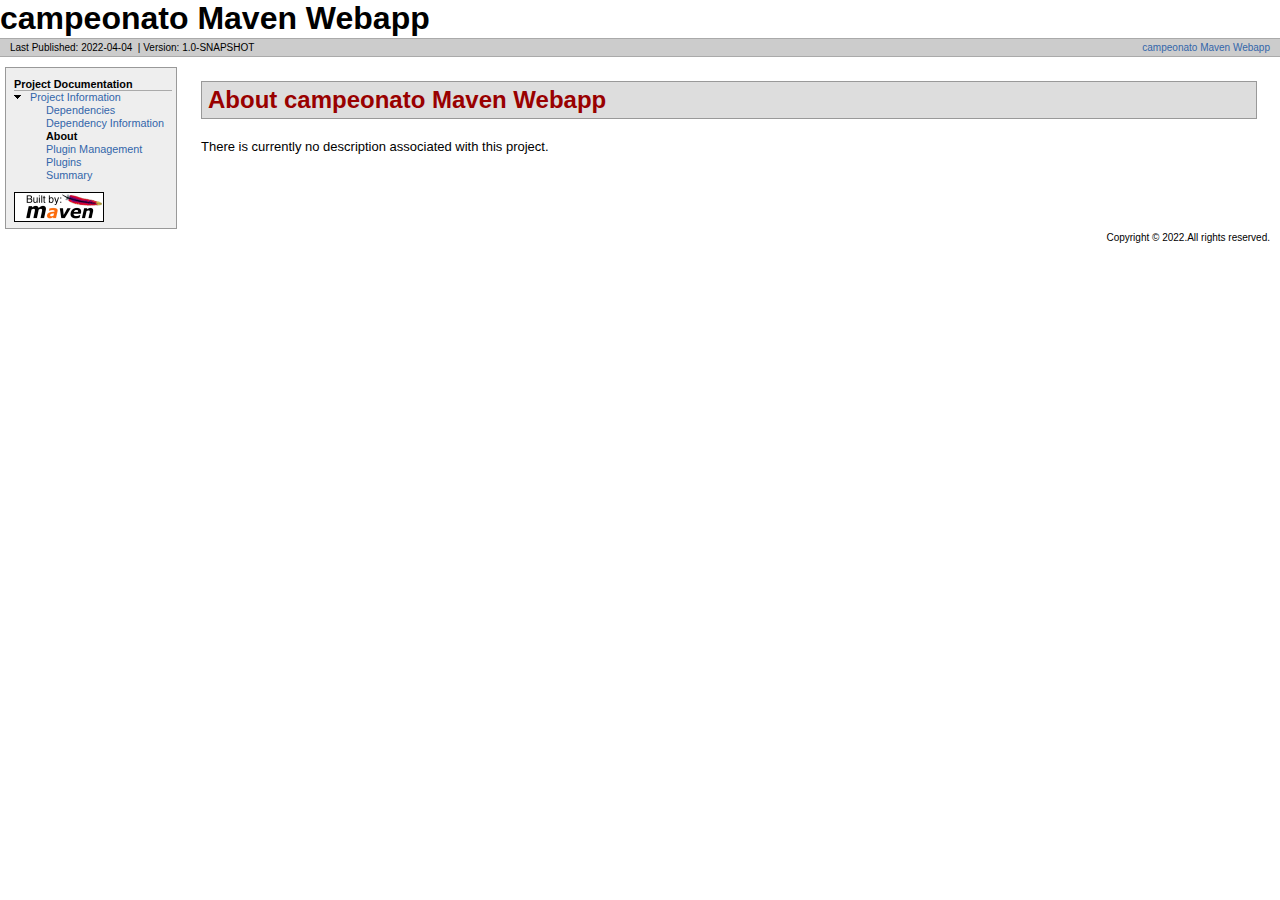
<file: avaliacao/target/site/index.html>
<!DOCTYPE html PUBLIC "-//W3C//DTD XHTML 1.0 Transitional//EN" "http://www.w3.org/TR/xhtml1/DTD/xhtml1-transitional.dtd">
<!-- Generated by Apache Maven Doxia Site Renderer 1.8.1 from org.apache.maven.plugins:maven-project-info-reports-plugin:3.0.0:index at 2022-04-04 -->
<html xmlns="http://www.w3.org/1999/xhtml" xml:lang="en" lang="en">
  <head>
    <meta http-equiv="Content-Type" content="text/html; charset=UTF-8" />
    <title>campeonato Maven Webapp &#x2013; About</title>
    <style type="text/css" media="all">
      @import url("./css/maven-base.css");
      @import url("./css/maven-theme.css");
      @import url("./css/site.css");
    </style>
    <link rel="stylesheet" href="./css/print.css" type="text/css" media="print" />
    <meta http-equiv="Content-Language" content="en" />
    
  </head>
  <body class="composite">
    <div id="banner">
<div id="bannerLeft">
campeonato Maven Webapp
</div>
      <div class="clear">
        <hr/>
      </div>
    </div>
    <div id="breadcrumbs">
      <div class="xleft">
        <span id="publishDate">Last Published: 2022-04-04</span>
          &nbsp;| <span id="projectVersion">Version: 1.0-SNAPSHOT</span>
      </div>
      <div class="xright"><a href="./" title="campeonato Maven Webapp">campeonato Maven Webapp</a>      </div>
      <div class="clear">
        <hr/>
      </div>
    </div>
    <div id="leftColumn">
      <div id="navcolumn">
       <h5>Project Documentation</h5>
    <ul>
     <li class="expanded"><a href="project-info.html" title="Project Information">Project Information</a>
      <ul>
       <li class="none"><a href="dependencies.html" title="Dependencies">Dependencies</a></li>
       <li class="none"><a href="dependency-info.html" title="Dependency Information">Dependency Information</a></li>
       <li class="none"><strong>About</strong></li>
       <li class="none"><a href="plugin-management.html" title="Plugin Management">Plugin Management</a></li>
       <li class="none"><a href="plugins.html" title="Plugins">Plugins</a></li>
       <li class="none"><a href="summary.html" title="Summary">Summary</a></li>
      </ul></li>
    </ul>
      <a href="http://maven.apache.org/" title="Built by Maven" class="poweredBy">
        <img class="poweredBy" alt="Built by Maven" src="./images/logos/maven-feather.png" />
      </a>
      </div>
    </div>
    <div id="bodyColumn">
      <div id="contentBox">
<div class="section">
<h2><a name="About_campeonato_Maven_Webapp"></a>About campeonato Maven Webapp</h2><a name="About_campeonato_Maven_Webapp"></a>
<p>There is currently no description associated with this project.</p></div>
      </div>
    </div>
    <div class="clear">
      <hr/>
    </div>
    <div id="footer">
      <div class="xright">
        Copyright &#169;      2022.All rights reserved.      </div>
      <div class="clear">
        <hr/>
      </div>
    </div>
  </body>
</html>
</file>
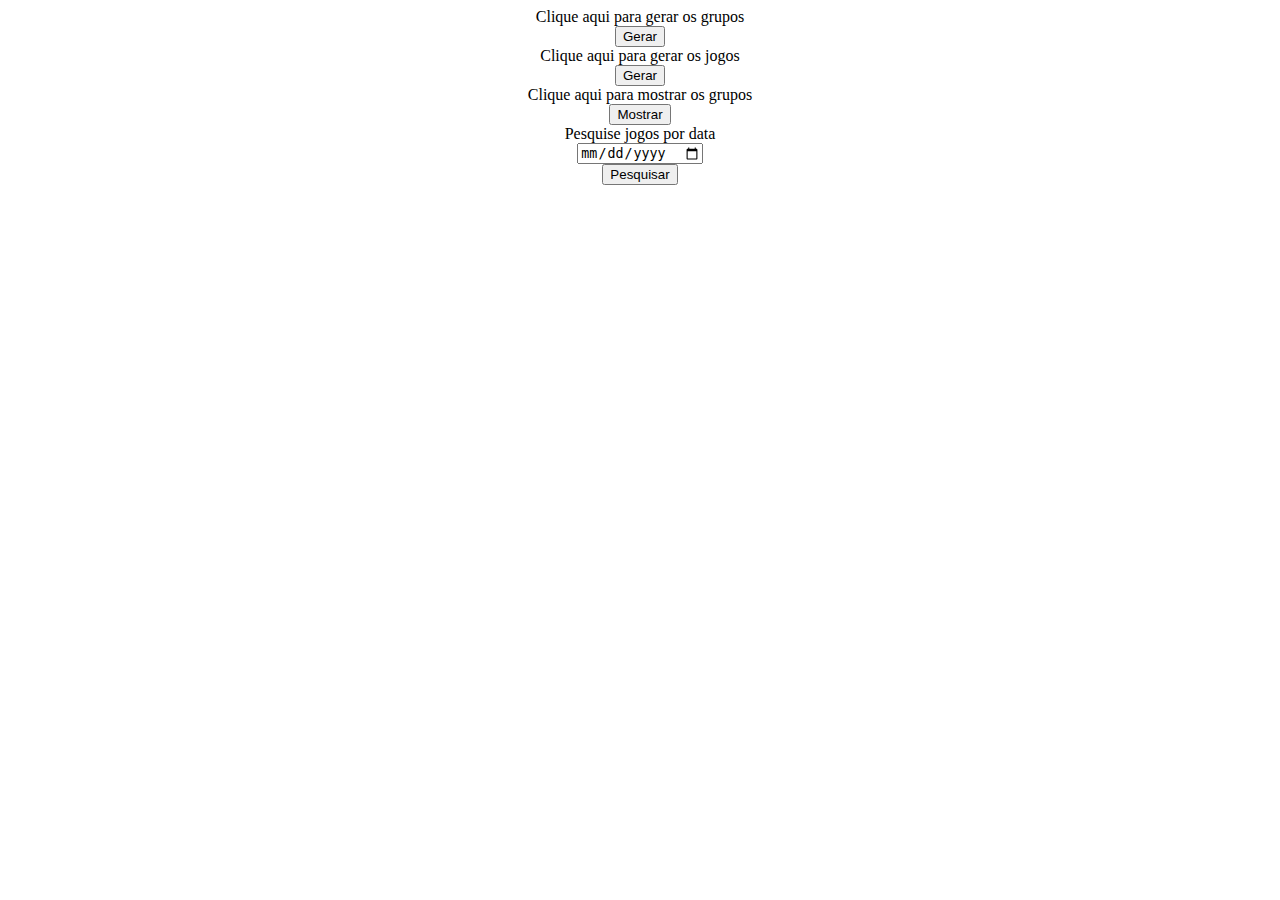
<file: avaliacao/src/main/webapp/index.html>
<!DOCTYPE html>
<html>
<head>
    <meta charset="ISO-8859-1">
    <title>Insert title here</title>
</head>
<body>
<div align="center">
    <form action="simulaGrupos">
        <div>
            <label>Clique aqui para gerar os grupos</label>
        </div>
        <div>
            <input type="submit" value="Gerar">
        </div>
    </form>
    <form action="simulaJogos">
        <div>
            <label>Clique aqui para gerar os jogos</label>
        </div>
        <div>
            <input type="submit" value="Gerar">
        </div>
    </form>
    <form action="tabela">
        <div>
            <label>Clique aqui para mostrar os grupos</label>
        </div>
        <div>
            <input type="submit" value="Mostrar">
        </div>
    </form>
    <form action="pesquisaJogos">
        <div>
            <label>Pesquise jogos por data</label>
        </div>
        <div>
            <input type="date" name="data" placeholder="Insira uma data v�lida">
        </div>
        <div>
            <input type="submit" value="Pesquisar">
        </div>
    </form>
</div>
</body>
</html>
</file>
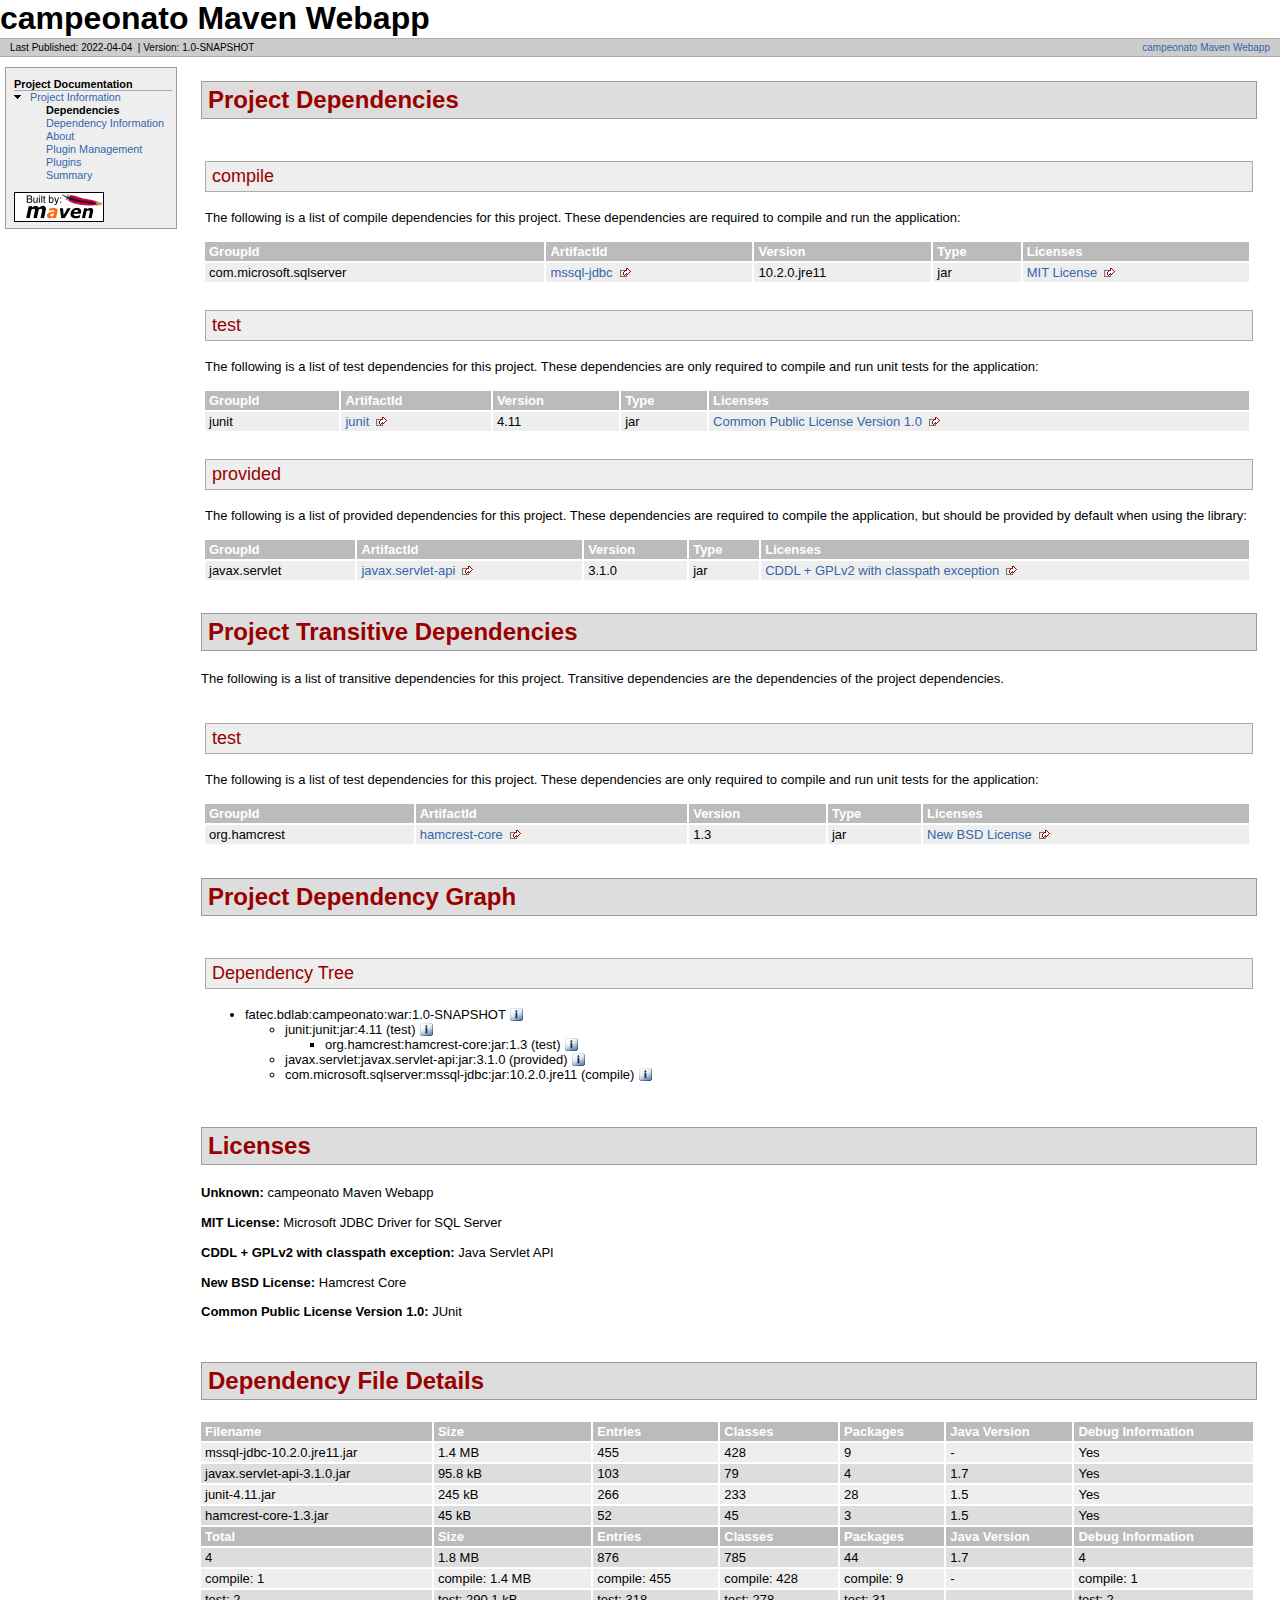
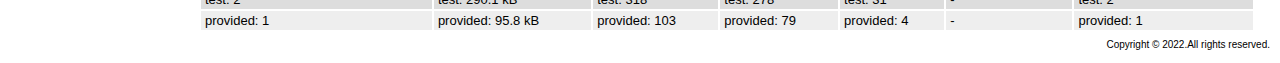
<file: avaliacao/target/site/dependencies.html>
<!DOCTYPE html PUBLIC "-//W3C//DTD XHTML 1.0 Transitional//EN" "http://www.w3.org/TR/xhtml1/DTD/xhtml1-transitional.dtd">
<!-- Generated by Apache Maven Doxia Site Renderer 1.8.1 from org.apache.maven.plugins:maven-project-info-reports-plugin:3.0.0:dependencies at 2022-04-04 -->
<html xmlns="http://www.w3.org/1999/xhtml" xml:lang="en" lang="en">
  <head>
    <meta http-equiv="Content-Type" content="text/html; charset=UTF-8" />
    <title>campeonato Maven Webapp &#x2013; Project Dependencies</title>
    <style type="text/css" media="all">
      @import url("./css/maven-base.css");
      @import url("./css/maven-theme.css");
      @import url("./css/site.css");
    </style>
    <link rel="stylesheet" href="./css/print.css" type="text/css" media="print" />
    <meta http-equiv="Content-Language" content="en" />
    
  </head>
  <body class="composite">
    <div id="banner">
<div id="bannerLeft">
campeonato Maven Webapp
</div>
      <div class="clear">
        <hr/>
      </div>
    </div>
    <div id="breadcrumbs">
      <div class="xleft">
        <span id="publishDate">Last Published: 2022-04-04</span>
          &nbsp;| <span id="projectVersion">Version: 1.0-SNAPSHOT</span>
      </div>
      <div class="xright"><a href="./" title="campeonato Maven Webapp">campeonato Maven Webapp</a>      </div>
      <div class="clear">
        <hr/>
      </div>
    </div>
    <div id="leftColumn">
      <div id="navcolumn">
       <h5>Project Documentation</h5>
    <ul>
     <li class="expanded"><a href="project-info.html" title="Project Information">Project Information</a>
      <ul>
       <li class="none"><strong>Dependencies</strong></li>
       <li class="none"><a href="dependency-info.html" title="Dependency Information">Dependency Information</a></li>
       <li class="none"><a href="index.html" title="About">About</a></li>
       <li class="none"><a href="plugin-management.html" title="Plugin Management">Plugin Management</a></li>
       <li class="none"><a href="plugins.html" title="Plugins">Plugins</a></li>
       <li class="none"><a href="summary.html" title="Summary">Summary</a></li>
      </ul></li>
    </ul>
      <a href="http://maven.apache.org/" title="Built by Maven" class="poweredBy">
        <img class="poweredBy" alt="Built by Maven" src="./images/logos/maven-feather.png" />
      </a>
      </div>
    </div>
    <div id="bodyColumn">
      <div id="contentBox">
<a name="Project_Dependencies"></a>
<div class="section">
<h2><a name="Project_Dependencies"></a>Project Dependencies</h2><a name="Project_Dependencies_compile"></a>
<div class="section">
<h3><a name="compile"></a>compile</h3>
<p>The following is a list of compile dependencies for this project. These dependencies are required to compile and run the application:</p>
<table border="0" class="bodyTable">
<tr class="a">
<th>GroupId</th>
<th>ArtifactId</th>
<th>Version</th>
<th>Type</th>
<th>Licenses</th></tr>
<tr class="b">
<td>com.microsoft.sqlserver</td>
<td><a class="externalLink" href="https://github.com/Microsoft/mssql-jdbc">mssql-jdbc</a></td>
<td>10.2.0.jre11</td>
<td>jar</td>
<td><a class="externalLink" href="http://www.opensource.org/licenses/mit-license.php">MIT License</a></td></tr></table></div><a name="Project_Dependencies_test"></a>
<div class="section">
<h3><a name="test"></a>test</h3>
<p>The following is a list of test dependencies for this project. These dependencies are only required to compile and run unit tests for the application:</p>
<table border="0" class="bodyTable">
<tr class="a">
<th>GroupId</th>
<th>ArtifactId</th>
<th>Version</th>
<th>Type</th>
<th>Licenses</th></tr>
<tr class="b">
<td>junit</td>
<td><a class="externalLink" href="http://junit.org">junit</a></td>
<td>4.11</td>
<td>jar</td>
<td><a class="externalLink" href="http://www.opensource.org/licenses/cpl1.0.txt">Common Public License Version 1.0</a></td></tr></table></div><a name="Project_Dependencies_provided"></a>
<div class="section">
<h3><a name="provided"></a>provided</h3>
<p>The following is a list of provided dependencies for this project. These dependencies are required to compile the application, but should be provided by default when using the library:</p>
<table border="0" class="bodyTable">
<tr class="a">
<th>GroupId</th>
<th>ArtifactId</th>
<th>Version</th>
<th>Type</th>
<th>Licenses</th></tr>
<tr class="b">
<td>javax.servlet</td>
<td><a class="externalLink" href="http://servlet-spec.java.net">javax.servlet-api</a></td>
<td>3.1.0</td>
<td>jar</td>
<td><a class="externalLink" href="https://glassfish.dev.java.net/nonav/public/CDDL+GPL.html">CDDL + GPLv2 with classpath exception</a></td></tr></table></div></div><a name="Project_Transitive_Dependencies"></a>
<div class="section">
<h2><a name="Project_Transitive_Dependencies"></a>Project Transitive Dependencies</h2>
<p>The following is a list of transitive dependencies for this project. Transitive dependencies are the dependencies of the project dependencies.</p><a name="Project_Transitive_Dependencies_test"></a>
<div class="section">
<h3><a name="test"></a>test</h3>
<p>The following is a list of test dependencies for this project. These dependencies are only required to compile and run unit tests for the application:</p>
<table border="0" class="bodyTable">
<tr class="a">
<th>GroupId</th>
<th>ArtifactId</th>
<th>Version</th>
<th>Type</th>
<th>Licenses</th></tr>
<tr class="b">
<td>org.hamcrest</td>
<td><a class="externalLink" href="https://github.com/hamcrest/JavaHamcrest/hamcrest-core">hamcrest-core</a></td>
<td>1.3</td>
<td>jar</td>
<td><a class="externalLink" href="http://www.opensource.org/licenses/bsd-license.php">New BSD License</a></td></tr></table></div></div><a name="Project_Dependency_Graph"></a>
<div class="section">
<h2><a name="Project_Dependency_Graph"></a>Project Dependency Graph</h2>
<script language="javascript" type="text/javascript">
      function toggleDependencyDetails( divId, imgId )
      {
        var div = document.getElementById( divId );
        var img = document.getElementById( imgId );
        if( div.style.display == '' )
        {
          div.style.display = 'none';
          img.src='./images/icon_info_sml.gif';
          img.alt='[Information]';
        }
        else
        {
          div.style.display = '';
          img.src='./images/close.gif';
          img.alt='[Close]';
        }
      }
</script>
<a name="Dependency_Tree"></a>
<div class="section">
<h3><a name="Dependency_Tree"></a>Dependency Tree</h3>
<ul>
<li>fatec.bdlab:campeonato:war:1.0-SNAPSHOT <img id="_img1" src="./images/icon_info_sml.gif" alt="[Information]" onclick="toggleDependencyDetails( '_dep0', '_img1' );" style="cursor: pointer; vertical-align: text-bottom;"></img><div id="_dep0" style="display:none">
<table border="0" class="bodyTable">
<tr class="a">
<th>campeonato Maven Webapp</th></tr>
<tr class="b">
<td>
<p><b>Description: </b>There is currently no description associated with this project.</p>
<p><b>URL: </b><a class="externalLink" href="http://www.example.com">http://www.example.com</a></p>
<p><b>Project Licenses: </b>No licenses are defined for this project.</p></td></tr></table></div>
<ul>
<li>junit:junit:jar:4.11 (test) <img id="_img3" src="./images/icon_info_sml.gif" alt="[Information]" onclick="toggleDependencyDetails( '_dep2', '_img3' );" style="cursor: pointer; vertical-align: text-bottom;"></img><div id="_dep2" style="display:none">
<table border="0" class="bodyTable">
<tr class="a">
<th>JUnit</th></tr>
<tr class="b">
<td>
<p><b>Description: </b>JUnit is a regression testing framework written by Erich Gamma and Kent Beck.
        It is used by the developer who implements unit tests in Java.</p>
<p><b>URL: </b><a class="externalLink" href="http://junit.org">http://junit.org</a></p>
<p><b>Project Licenses: </b><a class="externalLink" href="http://www.opensource.org/licenses/cpl1.0.txt">Common Public License Version 1.0</a></p></td></tr></table></div>
<ul>
<li>org.hamcrest:hamcrest-core:jar:1.3 (test) <img id="_img5" src="./images/icon_info_sml.gif" alt="[Information]" onclick="toggleDependencyDetails( '_dep4', '_img5' );" style="cursor: pointer; vertical-align: text-bottom;"></img><div id="_dep4" style="display:none">
<table border="0" class="bodyTable">
<tr class="a">
<th>Hamcrest Core</th></tr>
<tr class="b">
<td>
<p><b>Description: </b>This is the core API of hamcrest matcher framework to be used by third-party framework providers. This includes the a foundation set of matcher implementations for common operations.</p>
<p><b>URL: </b><a class="externalLink" href="https://github.com/hamcrest/JavaHamcrest/hamcrest-core">https://github.com/hamcrest/JavaHamcrest/hamcrest-core</a></p>
<p><b>Project Licenses: </b><a class="externalLink" href="http://www.opensource.org/licenses/bsd-license.php">New BSD License</a></p></td></tr></table></div></li></ul></li>
<li>javax.servlet:javax.servlet-api:jar:3.1.0 (provided) <img id="_img7" src="./images/icon_info_sml.gif" alt="[Information]" onclick="toggleDependencyDetails( '_dep6', '_img7' );" style="cursor: pointer; vertical-align: text-bottom;"></img><div id="_dep6" style="display:none">
<table border="0" class="bodyTable">
<tr class="a">
<th>Java Servlet API</th></tr>
<tr class="b">
<td>
<p><b>Description: </b>Java.net - The Source for Java Technology Collaboration</p>
<p><b>URL: </b><a class="externalLink" href="http://servlet-spec.java.net">http://servlet-spec.java.net</a></p>
<p><b>Project Licenses: </b><a class="externalLink" href="https://glassfish.dev.java.net/nonav/public/CDDL+GPL.html">CDDL + GPLv2 with classpath exception</a></p></td></tr></table></div></li>
<li>com.microsoft.sqlserver:mssql-jdbc:jar:10.2.0.jre11 (compile) <img id="_img9" src="./images/icon_info_sml.gif" alt="[Information]" onclick="toggleDependencyDetails( '_dep8', '_img9' );" style="cursor: pointer; vertical-align: text-bottom;"></img><div id="_dep8" style="display:none">
<table border="0" class="bodyTable">
<tr class="a">
<th>Microsoft JDBC Driver for SQL Server</th></tr>
<tr class="b">
<td>
<p><b>Description: </b>Microsoft JDBC Driver for SQL Server.</p>
<p><b>URL: </b><a class="externalLink" href="https://github.com/Microsoft/mssql-jdbc">https://github.com/Microsoft/mssql-jdbc</a></p>
<p><b>Project Licenses: </b><a class="externalLink" href="http://www.opensource.org/licenses/mit-license.php">MIT License</a></p></td></tr></table></div></li></ul></li></ul></div></div><a name="Licenses"></a>
<div class="section">
<h2><a name="Licenses"></a>Licenses</h2>
<p><b>Unknown: </b>campeonato Maven Webapp</p>
<p><b>MIT License: </b>Microsoft JDBC Driver for SQL Server</p>
<p><b>CDDL + GPLv2 with classpath exception: </b>Java Servlet API</p>
<p><b>New BSD License: </b>Hamcrest Core</p>
<p><b>Common Public License Version 1.0: </b>JUnit</p></div><a name="Dependency_File_Details"></a>
<div class="section">
<h2><a name="Dependency_File_Details"></a>Dependency File Details</h2>
<table border="0" class="bodyTable">
<tr class="a">
<th>Filename</th>
<th>Size</th>
<th>Entries</th>
<th>Classes</th>
<th>Packages</th>
<th>Java Version</th>
<th title="Indicates whether these dependencies have been compiled with debug information.">Debug Information</th></tr>
<tr class="b">
<td>mssql-jdbc-10.2.0.jre11.jar</td>
<td>1.4 MB</td>
<td>455</td>
<td>428</td>
<td>9</td>
<td>-</td>
<td>Yes</td></tr>
<tr class="a">
<td>javax.servlet-api-3.1.0.jar</td>
<td>95.8 kB</td>
<td>103</td>
<td>79</td>
<td>4</td>
<td>1.7</td>
<td>Yes</td></tr>
<tr class="b">
<td>junit-4.11.jar</td>
<td>245 kB</td>
<td>266</td>
<td>233</td>
<td>28</td>
<td>1.5</td>
<td>Yes</td></tr>
<tr class="a">
<td>hamcrest-core-1.3.jar</td>
<td>45 kB</td>
<td>52</td>
<td>45</td>
<td>3</td>
<td>1.5</td>
<td>Yes</td></tr>
<tr class="b">
<th>Total</th>
<th>Size</th>
<th>Entries</th>
<th>Classes</th>
<th>Packages</th>
<th>Java Version</th>
<th>Debug Information</th></tr>
<tr class="a">
<td>4</td>
<td>1.8 MB</td>
<td>876</td>
<td>785</td>
<td>44</td>
<td>1.7</td>
<td>4</td></tr>
<tr class="b">
<td>compile: 1</td>
<td>compile: 1.4 MB</td>
<td>compile: 455</td>
<td>compile: 428</td>
<td>compile: 9</td>
<td>-</td>
<td>compile: 1</td></tr>
<tr class="a">
<td>test: 2</td>
<td>test: 290.1 kB</td>
<td>test: 318</td>
<td>test: 278</td>
<td>test: 31</td>
<td>-</td>
<td>test: 2</td></tr>
<tr class="b">
<td>provided: 1</td>
<td>provided: 95.8 kB</td>
<td>provided: 103</td>
<td>provided: 79</td>
<td>provided: 4</td>
<td>-</td>
<td>provided: 1</td></tr></table></div>
      </div>
    </div>
    <div class="clear">
      <hr/>
    </div>
    <div id="footer">
      <div class="xright">
        Copyright &#169;      2022.All rights reserved.      </div>
      <div class="clear">
        <hr/>
      </div>
    </div>
  </body>
</html>
</file>
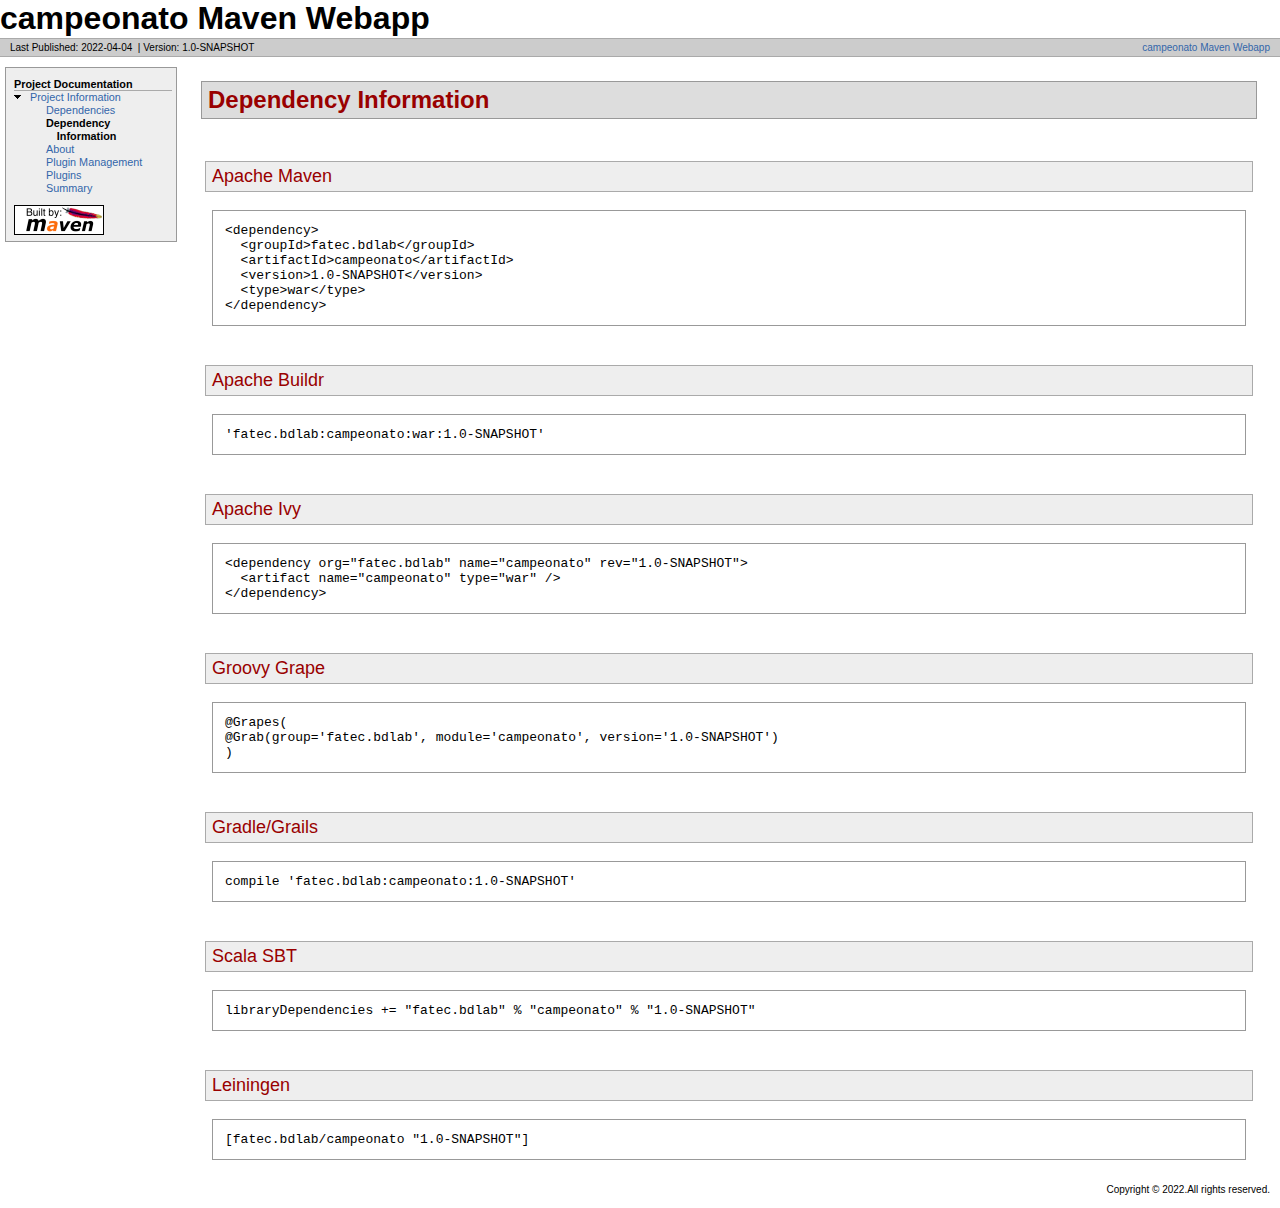
<file: avaliacao/target/site/dependency-info.html>
<!DOCTYPE html PUBLIC "-//W3C//DTD XHTML 1.0 Transitional//EN" "http://www.w3.org/TR/xhtml1/DTD/xhtml1-transitional.dtd">
<!-- Generated by Apache Maven Doxia Site Renderer 1.8.1 from org.apache.maven.plugins:maven-project-info-reports-plugin:3.0.0:dependency-info at 2022-04-04 -->
<html xmlns="http://www.w3.org/1999/xhtml" xml:lang="en" lang="en">
  <head>
    <meta http-equiv="Content-Type" content="text/html; charset=UTF-8" />
    <title>campeonato Maven Webapp &#x2013; Dependency Information</title>
    <style type="text/css" media="all">
      @import url("./css/maven-base.css");
      @import url("./css/maven-theme.css");
      @import url("./css/site.css");
    </style>
    <link rel="stylesheet" href="./css/print.css" type="text/css" media="print" />
    <meta http-equiv="Content-Language" content="en" />
    
  </head>
  <body class="composite">
    <div id="banner">
<div id="bannerLeft">
campeonato Maven Webapp
</div>
      <div class="clear">
        <hr/>
      </div>
    </div>
    <div id="breadcrumbs">
      <div class="xleft">
        <span id="publishDate">Last Published: 2022-04-04</span>
          &nbsp;| <span id="projectVersion">Version: 1.0-SNAPSHOT</span>
      </div>
      <div class="xright"><a href="./" title="campeonato Maven Webapp">campeonato Maven Webapp</a>      </div>
      <div class="clear">
        <hr/>
      </div>
    </div>
    <div id="leftColumn">
      <div id="navcolumn">
       <h5>Project Documentation</h5>
    <ul>
     <li class="expanded"><a href="project-info.html" title="Project Information">Project Information</a>
      <ul>
       <li class="none"><a href="dependencies.html" title="Dependencies">Dependencies</a></li>
       <li class="none"><strong>Dependency Information</strong></li>
       <li class="none"><a href="index.html" title="About">About</a></li>
       <li class="none"><a href="plugin-management.html" title="Plugin Management">Plugin Management</a></li>
       <li class="none"><a href="plugins.html" title="Plugins">Plugins</a></li>
       <li class="none"><a href="summary.html" title="Summary">Summary</a></li>
      </ul></li>
    </ul>
      <a href="http://maven.apache.org/" title="Built by Maven" class="poweredBy">
        <img class="poweredBy" alt="Built by Maven" src="./images/logos/maven-feather.png" />
      </a>
      </div>
    </div>
    <div id="bodyColumn">
      <div id="contentBox">
<div class="section">
<h2><a name="Dependency_Information"></a>Dependency Information</h2><a name="Dependency_Information"></a>
<div class="section">
<h3><a name="Apache_Maven"></a>Apache Maven</h3><a name="Apache_Maven"></a>
<div class="source">
<pre>&lt;dependency&gt;
  &lt;groupId&gt;fatec.bdlab&lt;/groupId&gt;
  &lt;artifactId&gt;campeonato&lt;/artifactId&gt;
  &lt;version&gt;1.0-SNAPSHOT&lt;/version&gt;
  &lt;type&gt;war&lt;/type&gt;
&lt;/dependency&gt;</pre></div></div>
<div class="section">
<h3><a name="Apache_Buildr"></a>Apache Buildr</h3><a name="Apache_Buildr"></a>
<div class="source">
<pre>'fatec.bdlab:campeonato:war:1.0-SNAPSHOT'</pre></div></div>
<div class="section">
<h3><a name="Apache_Ivy"></a>Apache Ivy</h3><a name="Apache_Ivy"></a>
<div class="source">
<pre>&lt;dependency org=&quot;fatec.bdlab&quot; name=&quot;campeonato&quot; rev=&quot;1.0-SNAPSHOT&quot;&gt;
  &lt;artifact name=&quot;campeonato&quot; type=&quot;war&quot; /&gt;
&lt;/dependency&gt;</pre></div></div>
<div class="section">
<h3><a name="Groovy_Grape"></a>Groovy Grape</h3><a name="Groovy_Grape"></a>
<div class="source">
<pre>@Grapes(
@Grab(group='fatec.bdlab', module='campeonato', version='1.0-SNAPSHOT')
)</pre></div></div>
<div class="section">
<h3><a name="Gradle.2FGrails"></a>Gradle/Grails</h3><a name="Gradle.2FGrails"></a>
<div class="source">
<pre>compile 'fatec.bdlab:campeonato:1.0-SNAPSHOT'</pre></div></div>
<div class="section">
<h3><a name="Scala_SBT"></a>Scala SBT</h3><a name="Scala_SBT"></a>
<div class="source">
<pre>libraryDependencies += &quot;fatec.bdlab&quot; % &quot;campeonato&quot; % &quot;1.0-SNAPSHOT&quot;</pre></div></div>
<div class="section">
<h3><a name="Leiningen"></a>Leiningen</h3><a name="Leiningen"></a>
<div class="source">
<pre>[fatec.bdlab/campeonato &quot;1.0-SNAPSHOT&quot;]</pre></div></div></div>
      </div>
    </div>
    <div class="clear">
      <hr/>
    </div>
    <div id="footer">
      <div class="xright">
        Copyright &#169;      2022.All rights reserved.      </div>
      <div class="clear">
        <hr/>
      </div>
    </div>
  </body>
</html>
</file>
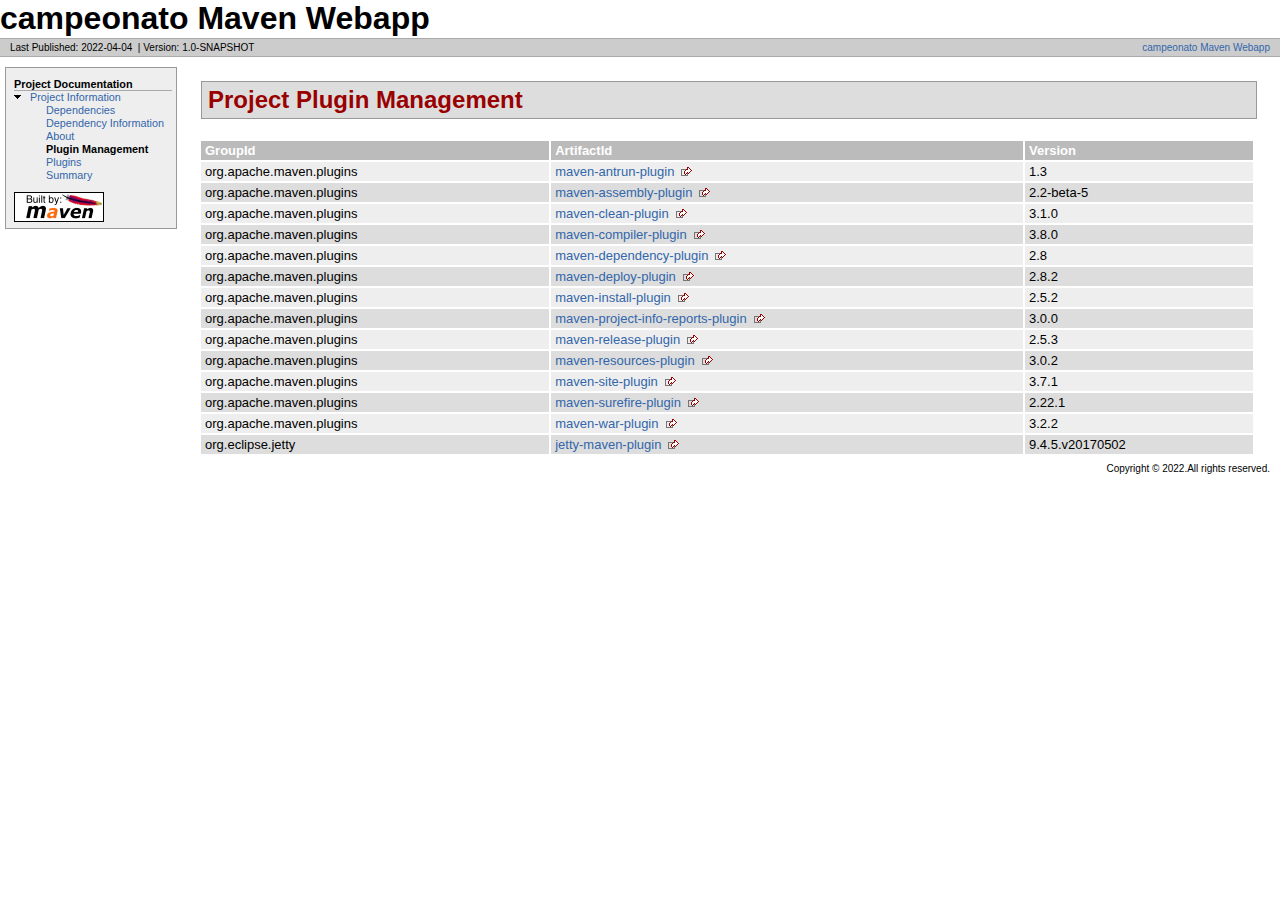
<file: avaliacao/target/site/plugin-management.html>
<!DOCTYPE html PUBLIC "-//W3C//DTD XHTML 1.0 Transitional//EN" "http://www.w3.org/TR/xhtml1/DTD/xhtml1-transitional.dtd">
<!-- Generated by Apache Maven Doxia Site Renderer 1.8.1 from org.apache.maven.plugins:maven-project-info-reports-plugin:3.0.0:plugin-management at 2022-04-04 -->
<html xmlns="http://www.w3.org/1999/xhtml" xml:lang="en" lang="en">
  <head>
    <meta http-equiv="Content-Type" content="text/html; charset=UTF-8" />
    <title>campeonato Maven Webapp &#x2013; Project Plugin Management</title>
    <style type="text/css" media="all">
      @import url("./css/maven-base.css");
      @import url("./css/maven-theme.css");
      @import url("./css/site.css");
    </style>
    <link rel="stylesheet" href="./css/print.css" type="text/css" media="print" />
    <meta http-equiv="Content-Language" content="en" />
    
  </head>
  <body class="composite">
    <div id="banner">
<div id="bannerLeft">
campeonato Maven Webapp
</div>
      <div class="clear">
        <hr/>
      </div>
    </div>
    <div id="breadcrumbs">
      <div class="xleft">
        <span id="publishDate">Last Published: 2022-04-04</span>
          &nbsp;| <span id="projectVersion">Version: 1.0-SNAPSHOT</span>
      </div>
      <div class="xright"><a href="./" title="campeonato Maven Webapp">campeonato Maven Webapp</a>      </div>
      <div class="clear">
        <hr/>
      </div>
    </div>
    <div id="leftColumn">
      <div id="navcolumn">
       <h5>Project Documentation</h5>
    <ul>
     <li class="expanded"><a href="project-info.html" title="Project Information">Project Information</a>
      <ul>
       <li class="none"><a href="dependencies.html" title="Dependencies">Dependencies</a></li>
       <li class="none"><a href="dependency-info.html" title="Dependency Information">Dependency Information</a></li>
       <li class="none"><a href="index.html" title="About">About</a></li>
       <li class="none"><strong>Plugin Management</strong></li>
       <li class="none"><a href="plugins.html" title="Plugins">Plugins</a></li>
       <li class="none"><a href="summary.html" title="Summary">Summary</a></li>
      </ul></li>
    </ul>
      <a href="http://maven.apache.org/" title="Built by Maven" class="poweredBy">
        <img class="poweredBy" alt="Built by Maven" src="./images/logos/maven-feather.png" />
      </a>
      </div>
    </div>
    <div id="bodyColumn">
      <div id="contentBox">
<div class="section">
<h2><a name="Project_Plugin_Management"></a>Project Plugin Management</h2><a name="Project_Plugin_Management"></a>
<table border="0" class="bodyTable">
<tr class="a">
<th>GroupId</th>
<th>ArtifactId</th>
<th>Version</th></tr>
<tr class="b">
<td>org.apache.maven.plugins</td>
<td><a class="externalLink" href="http://maven.apache.org/plugins/maven-antrun-plugin/">maven-antrun-plugin</a></td>
<td>1.3</td></tr>
<tr class="a">
<td>org.apache.maven.plugins</td>
<td><a class="externalLink" href="http://maven.apache.org/plugins/maven-assembly-plugin/">maven-assembly-plugin</a></td>
<td>2.2-beta-5</td></tr>
<tr class="b">
<td>org.apache.maven.plugins</td>
<td><a class="externalLink" href="https://maven.apache.org/plugins/maven-clean-plugin/">maven-clean-plugin</a></td>
<td>3.1.0</td></tr>
<tr class="a">
<td>org.apache.maven.plugins</td>
<td><a class="externalLink" href="https://maven.apache.org/plugins/maven-compiler-plugin/">maven-compiler-plugin</a></td>
<td>3.8.0</td></tr>
<tr class="b">
<td>org.apache.maven.plugins</td>
<td><a class="externalLink" href="http://maven.apache.org/plugins/maven-dependency-plugin/">maven-dependency-plugin</a></td>
<td>2.8</td></tr>
<tr class="a">
<td>org.apache.maven.plugins</td>
<td><a class="externalLink" href="http://maven.apache.org/plugins/maven-deploy-plugin/">maven-deploy-plugin</a></td>
<td>2.8.2</td></tr>
<tr class="b">
<td>org.apache.maven.plugins</td>
<td><a class="externalLink" href="http://maven.apache.org/plugins/maven-install-plugin/">maven-install-plugin</a></td>
<td>2.5.2</td></tr>
<tr class="a">
<td>org.apache.maven.plugins</td>
<td><a class="externalLink" href="https://maven.apache.org/plugins/maven-project-info-reports-plugin/">maven-project-info-reports-plugin</a></td>
<td>3.0.0</td></tr>
<tr class="b">
<td>org.apache.maven.plugins</td>
<td><a class="externalLink" href="http://maven.apache.org/maven-release/maven-release-plugin/">maven-release-plugin</a></td>
<td>2.5.3</td></tr>
<tr class="a">
<td>org.apache.maven.plugins</td>
<td><a class="externalLink" href="https://maven.apache.org/plugins/maven-resources-plugin/">maven-resources-plugin</a></td>
<td>3.0.2</td></tr>
<tr class="b">
<td>org.apache.maven.plugins</td>
<td><a class="externalLink" href="https://maven.apache.org/plugins/maven-site-plugin/">maven-site-plugin</a></td>
<td>3.7.1</td></tr>
<tr class="a">
<td>org.apache.maven.plugins</td>
<td><a class="externalLink" href="https://maven.apache.org/surefire/maven-surefire-plugin/">maven-surefire-plugin</a></td>
<td>2.22.1</td></tr>
<tr class="b">
<td>org.apache.maven.plugins</td>
<td><a class="externalLink" href="https://maven.apache.org/plugins/maven-war-plugin/">maven-war-plugin</a></td>
<td>3.2.2</td></tr>
<tr class="a">
<td>org.eclipse.jetty</td>
<td><a class="externalLink" href="https://eclipse.org/jetty/jetty-maven-plugin">jetty-maven-plugin</a></td>
<td>9.4.5.v20170502</td></tr></table></div>
      </div>
    </div>
    <div class="clear">
      <hr/>
    </div>
    <div id="footer">
      <div class="xright">
        Copyright &#169;      2022.All rights reserved.      </div>
      <div class="clear">
        <hr/>
      </div>
    </div>
  </body>
</html>
</file>
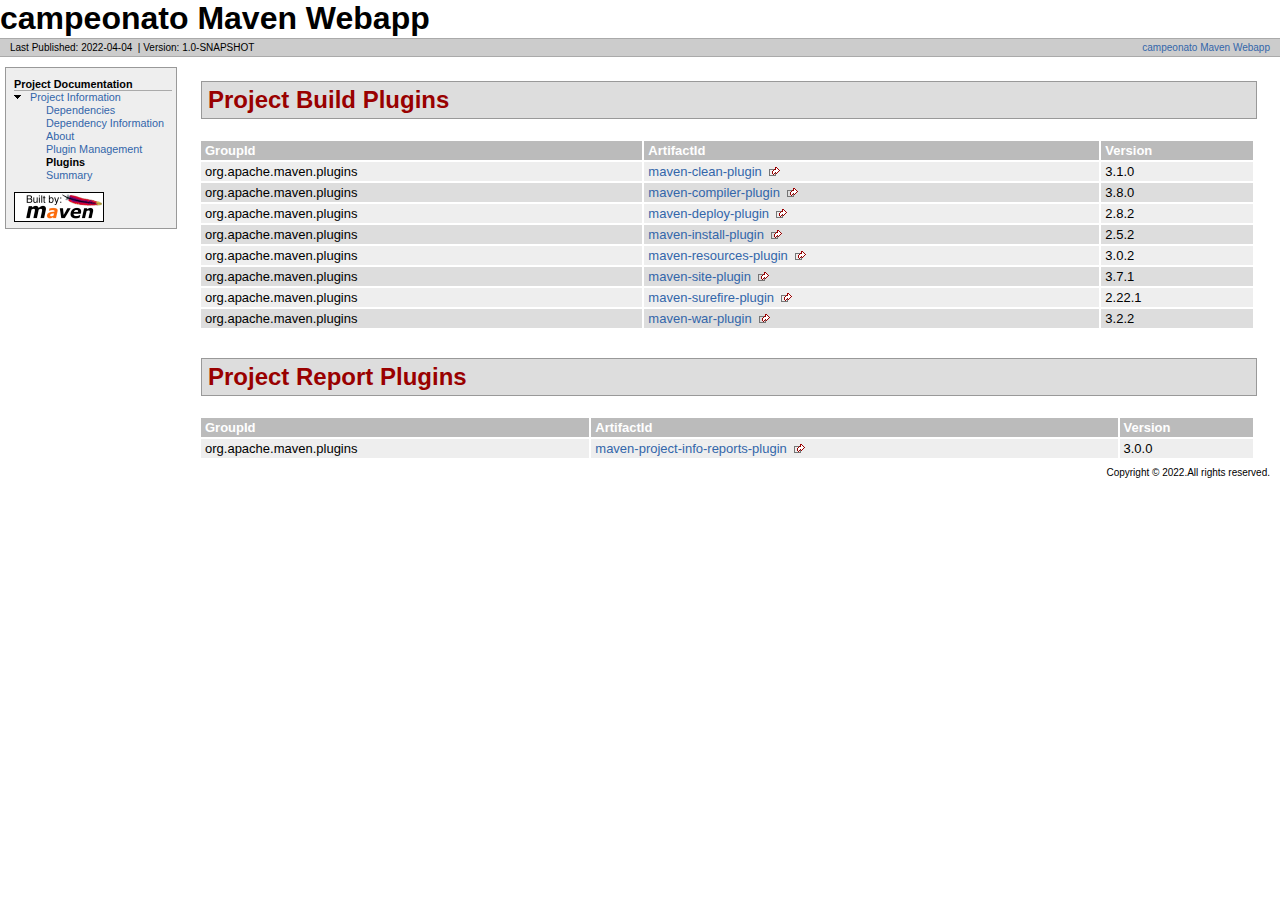
<file: avaliacao/target/site/plugins.html>
<!DOCTYPE html PUBLIC "-//W3C//DTD XHTML 1.0 Transitional//EN" "http://www.w3.org/TR/xhtml1/DTD/xhtml1-transitional.dtd">
<!-- Generated by Apache Maven Doxia Site Renderer 1.8.1 from org.apache.maven.plugins:maven-project-info-reports-plugin:3.0.0:plugins at 2022-04-04 -->
<html xmlns="http://www.w3.org/1999/xhtml" xml:lang="en" lang="en">
  <head>
    <meta http-equiv="Content-Type" content="text/html; charset=UTF-8" />
    <title>campeonato Maven Webapp &#x2013; Project Plugins</title>
    <style type="text/css" media="all">
      @import url("./css/maven-base.css");
      @import url("./css/maven-theme.css");
      @import url("./css/site.css");
    </style>
    <link rel="stylesheet" href="./css/print.css" type="text/css" media="print" />
    <meta http-equiv="Content-Language" content="en" />
    
  </head>
  <body class="composite">
    <div id="banner">
<div id="bannerLeft">
campeonato Maven Webapp
</div>
      <div class="clear">
        <hr/>
      </div>
    </div>
    <div id="breadcrumbs">
      <div class="xleft">
        <span id="publishDate">Last Published: 2022-04-04</span>
          &nbsp;| <span id="projectVersion">Version: 1.0-SNAPSHOT</span>
      </div>
      <div class="xright"><a href="./" title="campeonato Maven Webapp">campeonato Maven Webapp</a>      </div>
      <div class="clear">
        <hr/>
      </div>
    </div>
    <div id="leftColumn">
      <div id="navcolumn">
       <h5>Project Documentation</h5>
    <ul>
     <li class="expanded"><a href="project-info.html" title="Project Information">Project Information</a>
      <ul>
       <li class="none"><a href="dependencies.html" title="Dependencies">Dependencies</a></li>
       <li class="none"><a href="dependency-info.html" title="Dependency Information">Dependency Information</a></li>
       <li class="none"><a href="index.html" title="About">About</a></li>
       <li class="none"><a href="plugin-management.html" title="Plugin Management">Plugin Management</a></li>
       <li class="none"><strong>Plugins</strong></li>
       <li class="none"><a href="summary.html" title="Summary">Summary</a></li>
      </ul></li>
    </ul>
      <a href="http://maven.apache.org/" title="Built by Maven" class="poweredBy">
        <img class="poweredBy" alt="Built by Maven" src="./images/logos/maven-feather.png" />
      </a>
      </div>
    </div>
    <div id="bodyColumn">
      <div id="contentBox">
<div class="section">
<h2><a name="Project_Build_Plugins"></a>Project Build Plugins</h2><a name="Project_Build_Plugins"></a>
<table border="0" class="bodyTable">
<tr class="a">
<th>GroupId</th>
<th>ArtifactId</th>
<th>Version</th></tr>
<tr class="b">
<td>org.apache.maven.plugins</td>
<td><a class="externalLink" href="https://maven.apache.org/plugins/maven-clean-plugin/">maven-clean-plugin</a></td>
<td>3.1.0</td></tr>
<tr class="a">
<td>org.apache.maven.plugins</td>
<td><a class="externalLink" href="https://maven.apache.org/plugins/maven-compiler-plugin/">maven-compiler-plugin</a></td>
<td>3.8.0</td></tr>
<tr class="b">
<td>org.apache.maven.plugins</td>
<td><a class="externalLink" href="http://maven.apache.org/plugins/maven-deploy-plugin/">maven-deploy-plugin</a></td>
<td>2.8.2</td></tr>
<tr class="a">
<td>org.apache.maven.plugins</td>
<td><a class="externalLink" href="http://maven.apache.org/plugins/maven-install-plugin/">maven-install-plugin</a></td>
<td>2.5.2</td></tr>
<tr class="b">
<td>org.apache.maven.plugins</td>
<td><a class="externalLink" href="https://maven.apache.org/plugins/maven-resources-plugin/">maven-resources-plugin</a></td>
<td>3.0.2</td></tr>
<tr class="a">
<td>org.apache.maven.plugins</td>
<td><a class="externalLink" href="https://maven.apache.org/plugins/maven-site-plugin/">maven-site-plugin</a></td>
<td>3.7.1</td></tr>
<tr class="b">
<td>org.apache.maven.plugins</td>
<td><a class="externalLink" href="https://maven.apache.org/surefire/maven-surefire-plugin/">maven-surefire-plugin</a></td>
<td>2.22.1</td></tr>
<tr class="a">
<td>org.apache.maven.plugins</td>
<td><a class="externalLink" href="https://maven.apache.org/plugins/maven-war-plugin/">maven-war-plugin</a></td>
<td>3.2.2</td></tr></table></div>
<div class="section">
<h2><a name="Project_Report_Plugins"></a>Project Report Plugins</h2><a name="Project_Report_Plugins"></a>
<table border="0" class="bodyTable">
<tr class="a">
<th>GroupId</th>
<th>ArtifactId</th>
<th>Version</th></tr>
<tr class="b">
<td>org.apache.maven.plugins</td>
<td><a class="externalLink" href="https://maven.apache.org/plugins/maven-project-info-reports-plugin/">maven-project-info-reports-plugin</a></td>
<td>3.0.0</td></tr></table></div>
      </div>
    </div>
    <div class="clear">
      <hr/>
    </div>
    <div id="footer">
      <div class="xright">
        Copyright &#169;      2022.All rights reserved.      </div>
      <div class="clear">
        <hr/>
      </div>
    </div>
  </body>
</html>
</file>
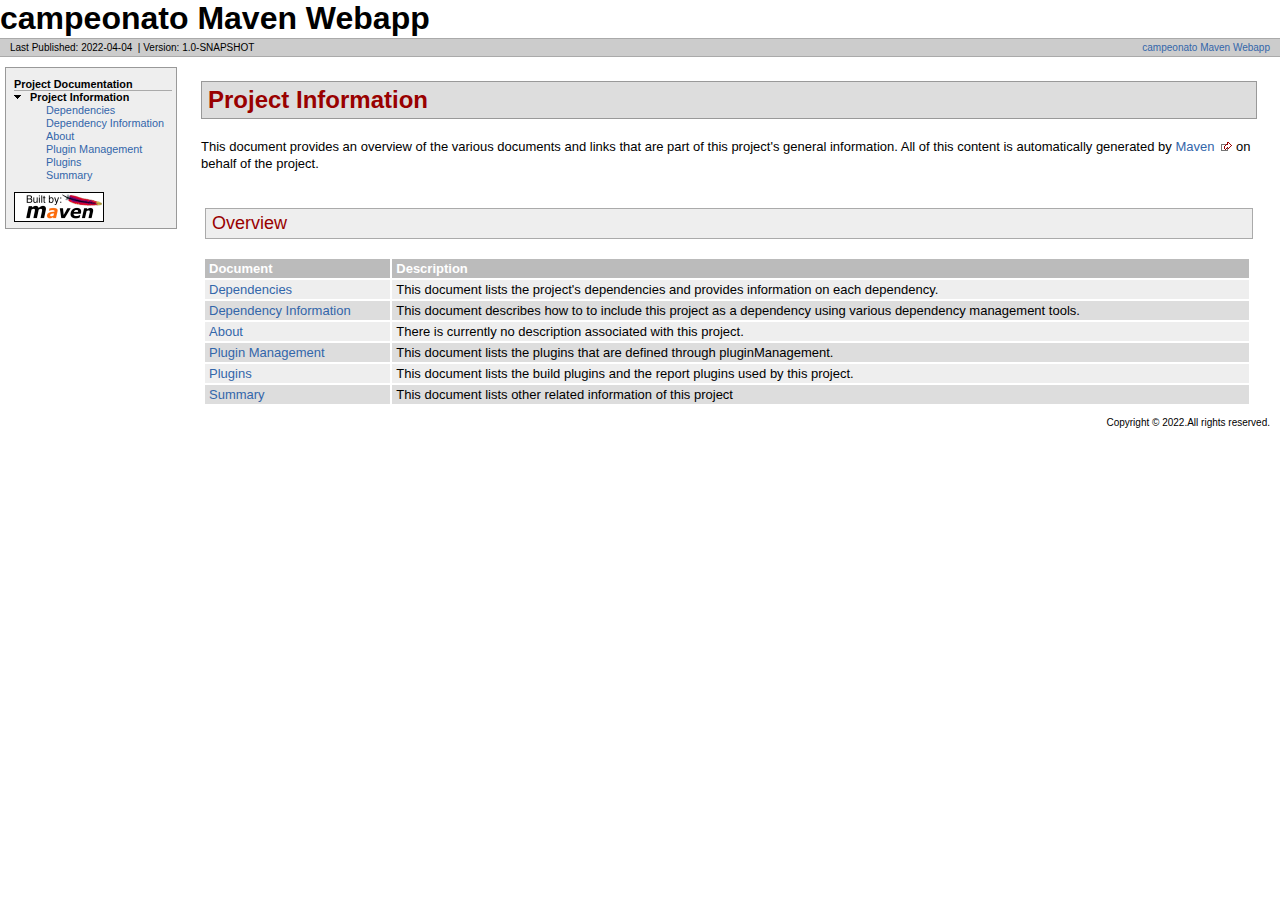
<file: avaliacao/target/site/project-info.html>
<!DOCTYPE html PUBLIC "-//W3C//DTD XHTML 1.0 Transitional//EN" "http://www.w3.org/TR/xhtml1/DTD/xhtml1-transitional.dtd">
<!-- Generated by Apache Maven Doxia Site Renderer 1.8.1 from org.apache.maven.plugins:maven-site-plugin:3.7.1:CategorySummaryDocumentRenderer at 2022-04-04 -->
<html xmlns="http://www.w3.org/1999/xhtml" xml:lang="en" lang="en">
  <head>
    <meta http-equiv="Content-Type" content="text/html; charset=UTF-8" />
    <title>campeonato Maven Webapp &#x2013; Project Information</title>
    <style type="text/css" media="all">
      @import url("./css/maven-base.css");
      @import url("./css/maven-theme.css");
      @import url("./css/site.css");
    </style>
    <link rel="stylesheet" href="./css/print.css" type="text/css" media="print" />
    <meta http-equiv="Content-Language" content="en" />
    
  </head>
  <body class="composite">
    <div id="banner">
<div id="bannerLeft">
campeonato Maven Webapp
</div>
      <div class="clear">
        <hr/>
      </div>
    </div>
    <div id="breadcrumbs">
      <div class="xleft">
        <span id="publishDate">Last Published: 2022-04-04</span>
          &nbsp;| <span id="projectVersion">Version: 1.0-SNAPSHOT</span>
      </div>
      <div class="xright"><a href="./" title="campeonato Maven Webapp">campeonato Maven Webapp</a>      </div>
      <div class="clear">
        <hr/>
      </div>
    </div>
    <div id="leftColumn">
      <div id="navcolumn">
       <h5>Project Documentation</h5>
    <ul>
     <li class="expanded"><strong>Project Information</strong>
      <ul>
       <li class="none"><a href="dependencies.html" title="Dependencies">Dependencies</a></li>
       <li class="none"><a href="dependency-info.html" title="Dependency Information">Dependency Information</a></li>
       <li class="none"><a href="index.html" title="About">About</a></li>
       <li class="none"><a href="plugin-management.html" title="Plugin Management">Plugin Management</a></li>
       <li class="none"><a href="plugins.html" title="Plugins">Plugins</a></li>
       <li class="none"><a href="summary.html" title="Summary">Summary</a></li>
      </ul></li>
    </ul>
      <a href="http://maven.apache.org/" title="Built by Maven" class="poweredBy">
        <img class="poweredBy" alt="Built by Maven" src="./images/logos/maven-feather.png" />
      </a>
      </div>
    </div>
    <div id="bodyColumn">
      <div id="contentBox">
<div class="section">
<h2><a name="Project_Information"></a>Project Information</h2>
<p>This document provides an overview of the various documents and links that are part of this project's general information. All of this content is automatically generated by <a class="externalLink" href="http://maven.apache.org">Maven</a> on behalf of the project.</p>
<div class="section">
<h3><a name="Overview"></a>Overview</h3>
<table border="0" class="bodyTable">
<tr class="a">
<th>Document</th>
<th>Description</th></tr>
<tr class="b">
<td><a href="dependencies.html">Dependencies</a></td>
<td>This document lists the project's dependencies and provides information on each dependency.</td></tr>
<tr class="a">
<td><a href="dependency-info.html">Dependency Information</a></td>
<td>This document describes how to to include this project as a dependency using various dependency management tools.</td></tr>
<tr class="b">
<td><a href="index.html">About</a></td>
<td>There is currently no description associated with this project.</td></tr>
<tr class="a">
<td><a href="plugin-management.html">Plugin Management</a></td>
<td>This document lists the plugins that are defined through pluginManagement.</td></tr>
<tr class="b">
<td><a href="plugins.html">Plugins</a></td>
<td>This document lists the build plugins and the report plugins used by this project.</td></tr>
<tr class="a">
<td><a href="summary.html">Summary</a></td>
<td>This document lists other related information of this project</td></tr></table></div></div>
      </div>
    </div>
    <div class="clear">
      <hr/>
    </div>
    <div id="footer">
      <div class="xright">
        Copyright &#169;      2022.All rights reserved.      </div>
      <div class="clear">
        <hr/>
      </div>
    </div>
  </body>
</html>
</file>
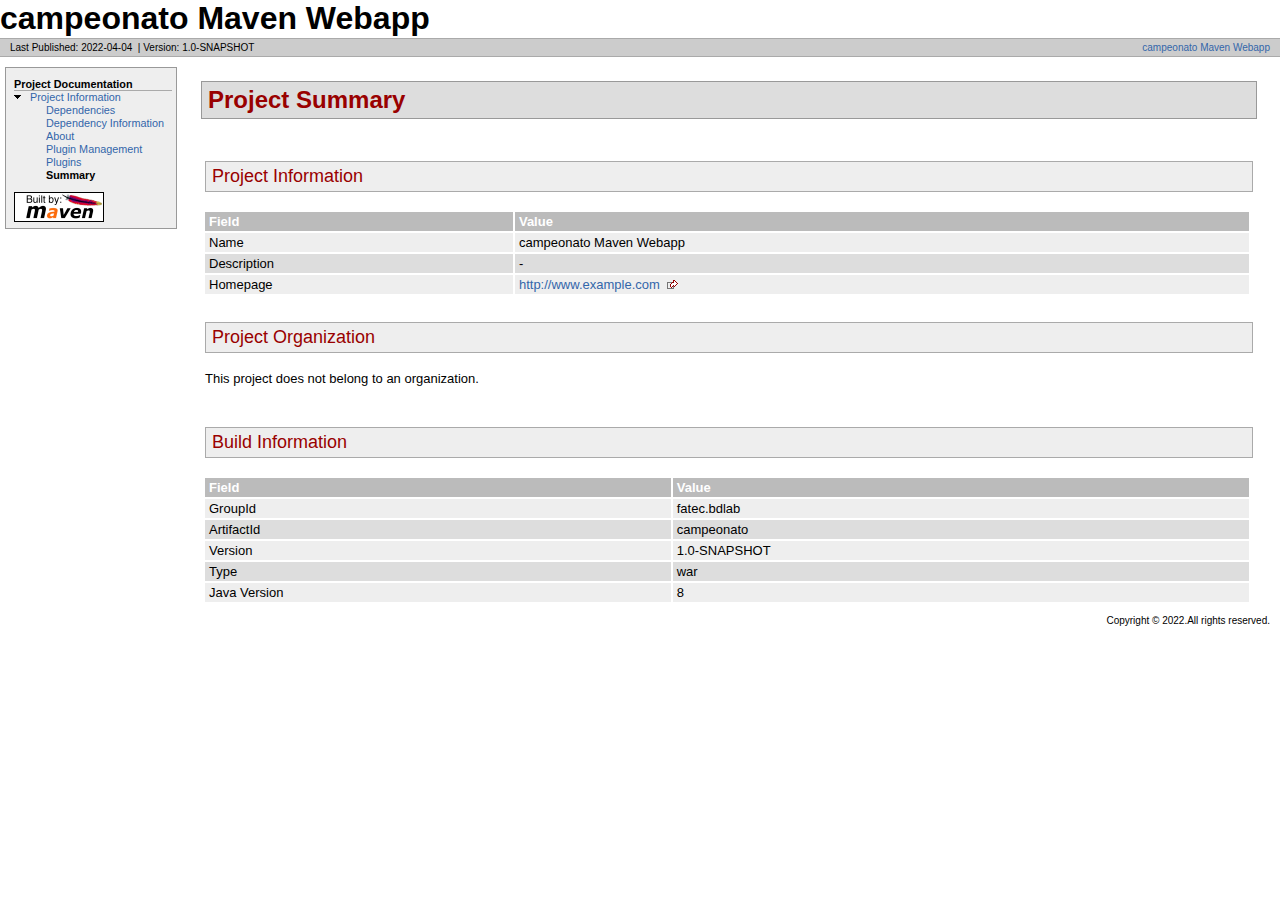
<file: avaliacao/target/site/summary.html>
<!DOCTYPE html PUBLIC "-//W3C//DTD XHTML 1.0 Transitional//EN" "http://www.w3.org/TR/xhtml1/DTD/xhtml1-transitional.dtd">
<!-- Generated by Apache Maven Doxia Site Renderer 1.8.1 from org.apache.maven.plugins:maven-project-info-reports-plugin:3.0.0:summary at 2022-04-04 -->
<html xmlns="http://www.w3.org/1999/xhtml" xml:lang="en" lang="en">
  <head>
    <meta http-equiv="Content-Type" content="text/html; charset=UTF-8" />
    <title>campeonato Maven Webapp &#x2013; Project Summary</title>
    <style type="text/css" media="all">
      @import url("./css/maven-base.css");
      @import url("./css/maven-theme.css");
      @import url("./css/site.css");
    </style>
    <link rel="stylesheet" href="./css/print.css" type="text/css" media="print" />
    <meta http-equiv="Content-Language" content="en" />
    
  </head>
  <body class="composite">
    <div id="banner">
<div id="bannerLeft">
campeonato Maven Webapp
</div>
      <div class="clear">
        <hr/>
      </div>
    </div>
    <div id="breadcrumbs">
      <div class="xleft">
        <span id="publishDate">Last Published: 2022-04-04</span>
          &nbsp;| <span id="projectVersion">Version: 1.0-SNAPSHOT</span>
      </div>
      <div class="xright"><a href="./" title="campeonato Maven Webapp">campeonato Maven Webapp</a>      </div>
      <div class="clear">
        <hr/>
      </div>
    </div>
    <div id="leftColumn">
      <div id="navcolumn">
       <h5>Project Documentation</h5>
    <ul>
     <li class="expanded"><a href="project-info.html" title="Project Information">Project Information</a>
      <ul>
       <li class="none"><a href="dependencies.html" title="Dependencies">Dependencies</a></li>
       <li class="none"><a href="dependency-info.html" title="Dependency Information">Dependency Information</a></li>
       <li class="none"><a href="index.html" title="About">About</a></li>
       <li class="none"><a href="plugin-management.html" title="Plugin Management">Plugin Management</a></li>
       <li class="none"><a href="plugins.html" title="Plugins">Plugins</a></li>
       <li class="none"><strong>Summary</strong></li>
      </ul></li>
    </ul>
      <a href="http://maven.apache.org/" title="Built by Maven" class="poweredBy">
        <img class="poweredBy" alt="Built by Maven" src="./images/logos/maven-feather.png" />
      </a>
      </div>
    </div>
    <div id="bodyColumn">
      <div id="contentBox">
<div class="section">
<h2><a name="Project_Summary"></a>Project Summary</h2><a name="Project_Summary"></a>
<div class="section">
<h3><a name="Project_Information"></a>Project Information</h3><a name="Project_Information"></a>
<table border="0" class="bodyTable">
<tr class="a">
<th>Field</th>
<th>Value</th></tr>
<tr class="b">
<td>Name</td>
<td>campeonato Maven Webapp</td></tr>
<tr class="a">
<td>Description</td>
<td>-</td></tr>
<tr class="b">
<td>Homepage</td>
<td><a class="externalLink" href="http://www.example.com">http://www.example.com</a></td></tr></table></div>
<div class="section">
<h3><a name="Project_Organization"></a>Project Organization</h3><a name="Project_Organization"></a>
<p>This project does not belong to an organization.</p></div>
<div class="section">
<h3><a name="Build_Information"></a>Build Information</h3><a name="Build_Information"></a>
<table border="0" class="bodyTable">
<tr class="a">
<th>Field</th>
<th>Value</th></tr>
<tr class="b">
<td>GroupId</td>
<td>fatec.bdlab</td></tr>
<tr class="a">
<td>ArtifactId</td>
<td>campeonato</td></tr>
<tr class="b">
<td>Version</td>
<td>1.0-SNAPSHOT</td></tr>
<tr class="a">
<td>Type</td>
<td>war</td></tr>
<tr class="b">
<td>Java Version</td>
<td>8</td></tr></table></div></div>
      </div>
    </div>
    <div class="clear">
      <hr/>
    </div>
    <div id="footer">
      <div class="xright">
        Copyright &#169;      2022.All rights reserved.      </div>
      <div class="clear">
        <hr/>
      </div>
    </div>
  </body>
</html>
</file>
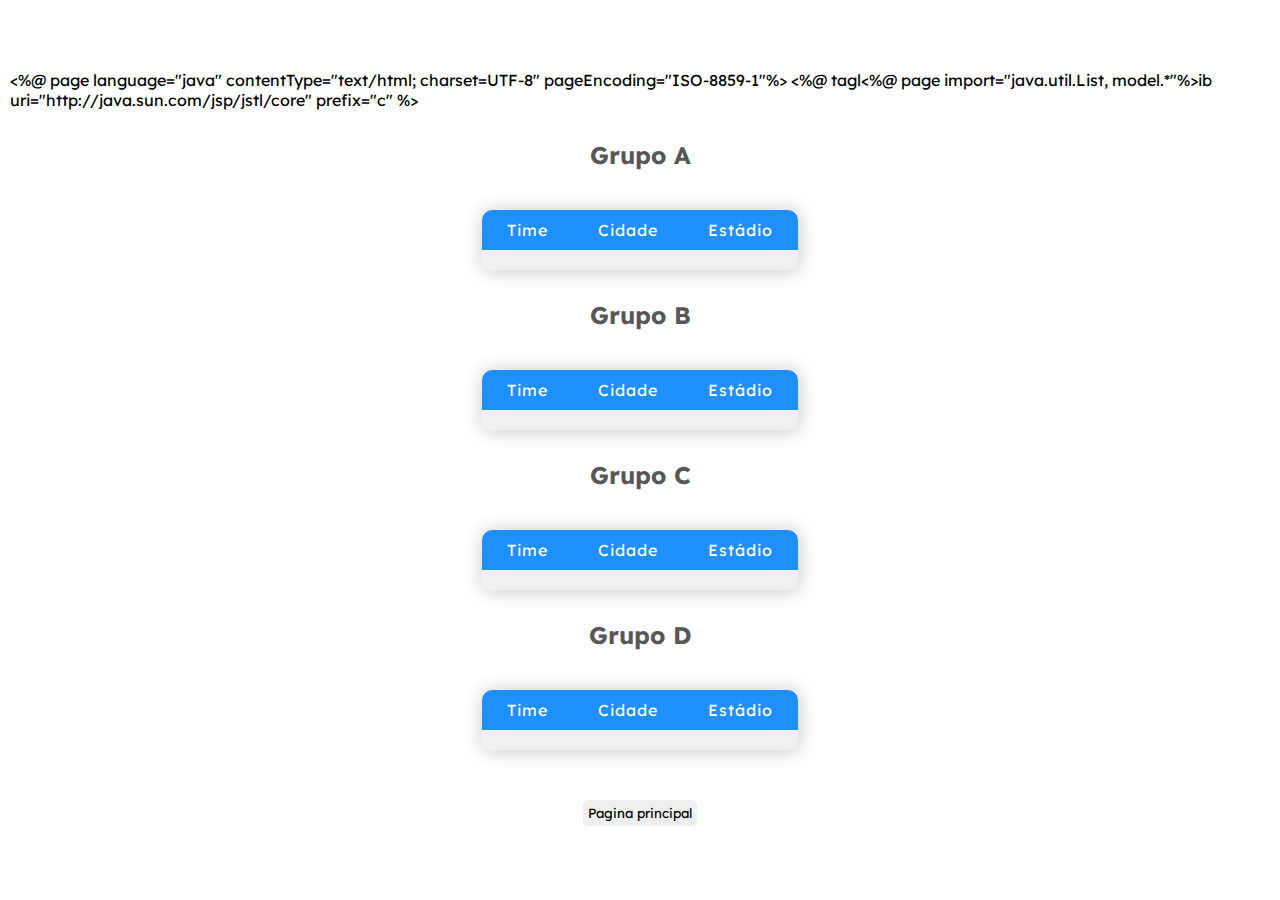
<file: avaliacao/src/main/webapp/grupos.html>
<%@ page language="java" contentType="text/html; charset=UTF-8" pageEncoding="ISO-8859-1"%>

<%@ tagl<%@ page import="java.util.List, model.*"%>ib uri="http://java.sun.com/jsp/jstl/core" prefix="c" %>

<!DOCTYPE html>
<html>
<head>
    <meta charset="UTF-8">
    <title>Grupos</title>
    <link href="estilo.css" rel="stylesheet" type="text/css">
</head>
<body>
<div align="center">
    <div id="grupoA">
        <h2>Grupo A</h2>
        <table>
            <thead>
            <tr>
                <th>Time</th>
                <th>Cidade</th>
                <th>Estádio</th>
            </tr>
            </thead>
            <tbody>
            <c:forEach items="${GrupoA}" var="time">
                <tr>
                    <td><c:out value="${time.nomeTime}"></c:out></td>
                    <td><c:out value="${time.cidade}"></c:out></td>
                    <td><c:out value="${time.estadio}"></c:out></td>
                </tr>
            </c:forEach>
            </tbody>
        </table>
    </div>

    <div id="grupoB">
        <h2>Grupo B</h2>
        <table>
            <thead>
            <tr>
                <th>Time</th>
                <th>Cidade</th>
                <th>Estádio</th>
            </tr>
            </thead>
            <tbody>
            <c:forEach items="${GrupoB}" var="time">
                <tr>
                    <td><c:out value="${time.nomeTime}"></c:out></td>
                    <td><c:out value="${time.cidade}"></c:out></td>
                    <td><c:out value="${time.estadio}"></c:out></td>
                </tr>
            </c:forEach>
            </tbody>
        </table>
    </div>

    <div id="grupoC">
        <h2>Grupo C</h2>
        <table>
            <thead>
            <tr>
                <th>Time</th>
                <th>Cidade</th>
                <th>Estádio</th>
            </tr>
            </thead>
            <tbody>
            <c:forEach items="${GrupoC}" var="time">
                <tr>
                    <td><c:out value="${time.nomeTime}"></c:out></td>
                    <td><c:out value="${time.cidade}"></c:out></td>
                    <td><c:out value="${time.estadio}"></c:out></td>
                </tr>
            </c:forEach>
            </tbody>
        </table>
    </div>

    <div id="grupoD">
        <h2>Grupo D</h2>
        <table>
            <thead>
            <tr>
                <th>Time</th>
                <th>Cidade</th>
                <th>Estádio</th>
            </tr>
            </thead>
            <tbody>
            <c:forEach items="${GrupoD}" var="time">
                <tr>
                    <td><c:out value="${time.nomeTime}"></c:out></td>
                    <td><c:out value="${time.cidade}"></c:out></td>
                    <td><c:out value="${time.estadio}"></c:out></td>
                </tr>
            </c:forEach>
            </tbody>
        </table>
    </div>

    <div>
        <br>
        <a href="/campeonato-paulista"><button class="btnHome">Pagina principal</button></a>
    </div>
</div>
</body>
</html>
</file>
<file: avaliacao/src/main/webapp/estilo.css>
@charset "ISO-8859-1";

@import url("https://fonts.googleapis.com/css2?family=Lexend:wght@300;400;500&display=swap");

* {
  margin: 0;
  padding: 0;
  font-family: "Lexend", sans-serif;
  margin-top: 30px;
}

*:focus {
  outline: 0 !important;
}

body {
  padding: 10px;
}
.page-logo {
  width: 220px;
  height: 40px;
  background-color: rgba(110, 123, 217, 0.6);
  padding: 10px;
  border-radius: 10px;
}

.container {
  display: flex;
  justify-content: flex-start;
  flex-direction: column;
  align-items: center;
}

.page-title {
  color: #ffffff;
  margin: 0 0 5px;
}

.tabela {
  display: flex;
  justify-content: flex-start;
  align-items: center;
  flex-direction: column;
  width: 40vw;
  max-width: 40vw;
  margin-top: 10px;
  padding: 20px 5px 5px 20px;
}

table {
  background-color: #f0f0f0;
  box-shadow: 1px 1px 20px #c9c9c9;
  text-align: center;
  border-collapse: collapse;
}

h1,
h2,
h3 {
  color: rgb(87, 87, 87);
  padding-bottom: 10px;
  margin-top: 20px;
}

thead tr th:first-child {
  border-top-left-radius: 10px;
}
thead tr th:last-child {
  border-top-right-radius: 10px;
}
th {
  color: white;
  background-color: #1E90FF;
  padding: 10px 25px 10px 25px;
  font-weight: 400;
  letter-spacing: 1px;
}
tr,
td {
  color: rgb(87, 87, 87);
  font-weight: 500;
  padding: 10px;
}

.tdAcoes {
  display: flex;
  justify-content: space-between;
}

button {
  border: 0;
  border-radius: 5px;
  padding: 5px;
  cursor: pointer;
  margin: 0 25px;
}
button:hover {
  transform: scale(1.1);
}

.cadastro {
  display: flex;
  flex-direction: column;
  width: 50vw;
  max-width: 50vw;
  margin-top: 20px;
}

input {
  /*border: 2px solid #6C63FF;*/
  border: none;
  height: 35px;
  width: 20%;
  border-radius: 5px;
  padding: 8px;
  margin-top: 5px;
  background-color: #f0f0f0;
}
input:focus {
  box-shadow: 1px 1px 20px #c9c9c9;
}

.estatisticas {
  margin-top: 20px;
}
.estatisticas input {
  width: 15%;
}
.estatisticas label {
  margin-left: 10px;
  margin-right: 5px;
}

.btnGerarGrupos, .btnMostrarGrupos, .btnGerarJogos {
  width: 10%;
  background-color: #D2B48C;
  color: white;
  padding: 10px;
  margin-top: 5px;
}

.btnPesquisarJogos {
  width: 10%;
  background-color: #D2B48C;
  color: white;
  padding: 10px;
  margin-top: 5px;
}

.divGerarJogos, .divPesquisaJogos {
	margin-top: 100px;
}

@media (max-width:479px) { /* smartphones, Android phones, landscape iPhone */
  .tabela, cadastro {
    width: 100vw;
    max-width: 100vw;
  }
  .btnCadastrar {
    width: 75%;
  }
  .estatisticas input {
    width: 30%;
  }
}

@media (min-width:480px) { /* smartphones, Android phones, landscape iPhone */
  .tabela, cadastro {
    width: 95vw;
    max-width: 95vw;
  }
}
@media (min-width:600px) { /* portrait tablets, portrait iPad, e-readers (Nook/Kindle), landscape 800x480 phones (Android) */
  .cadastro {
    width: 60vw;
    max-width: 60vw;
  }
}
@media (min-width:801px) { /* tablet, landscape iPad, lo-res laptops ands desktops */
  .cadastro {
    width: 60vw;
    max-width: 60vw;
  }
  .btnCadastrar {
    width: 30%;
  }
}
@media (min-width:1025px) { /* big landscape tablets, laptops, and desktops */
  .cadastro {
    width: 50vw;
    max-width: 50vw;
  }


}
@media (min-width:1281px) { /* hi-res laptops and desktops */

}
</file>
<file: avaliacao/target/site/css/print.css>
/*
 * Licensed to the Apache Software Foundation (ASF) under one
 * or more contributor license agreements.  See the NOTICE file
 * distributed with this work for additional information
 * regarding copyright ownership.  The ASF licenses this file
 * to you under the Apache License, Version 2.0 (the
 * "License"); you may not use this file except in compliance
 * with the License.  You may obtain a copy of the License at
 *
 *   http://www.apache.org/licenses/LICENSE-2.0
 *
 * Unless required by applicable law or agreed to in writing,
 * software distributed under the License is distributed on an
 * "AS IS" BASIS, WITHOUT WARRANTIES OR CONDITIONS OF ANY
 * KIND, either express or implied.  See the License for the
 * specific language governing permissions and limitations
 * under the License.
 */

#banner, #footer, #leftcol, #breadcrumbs, .docs #toc, .docs .courtesylinks, #leftColumn, #navColumn {
	display: none !important;
}
#bodyColumn, body.docs div.docs {
	margin: 0 !important;
	border: none !important
}
</file>
